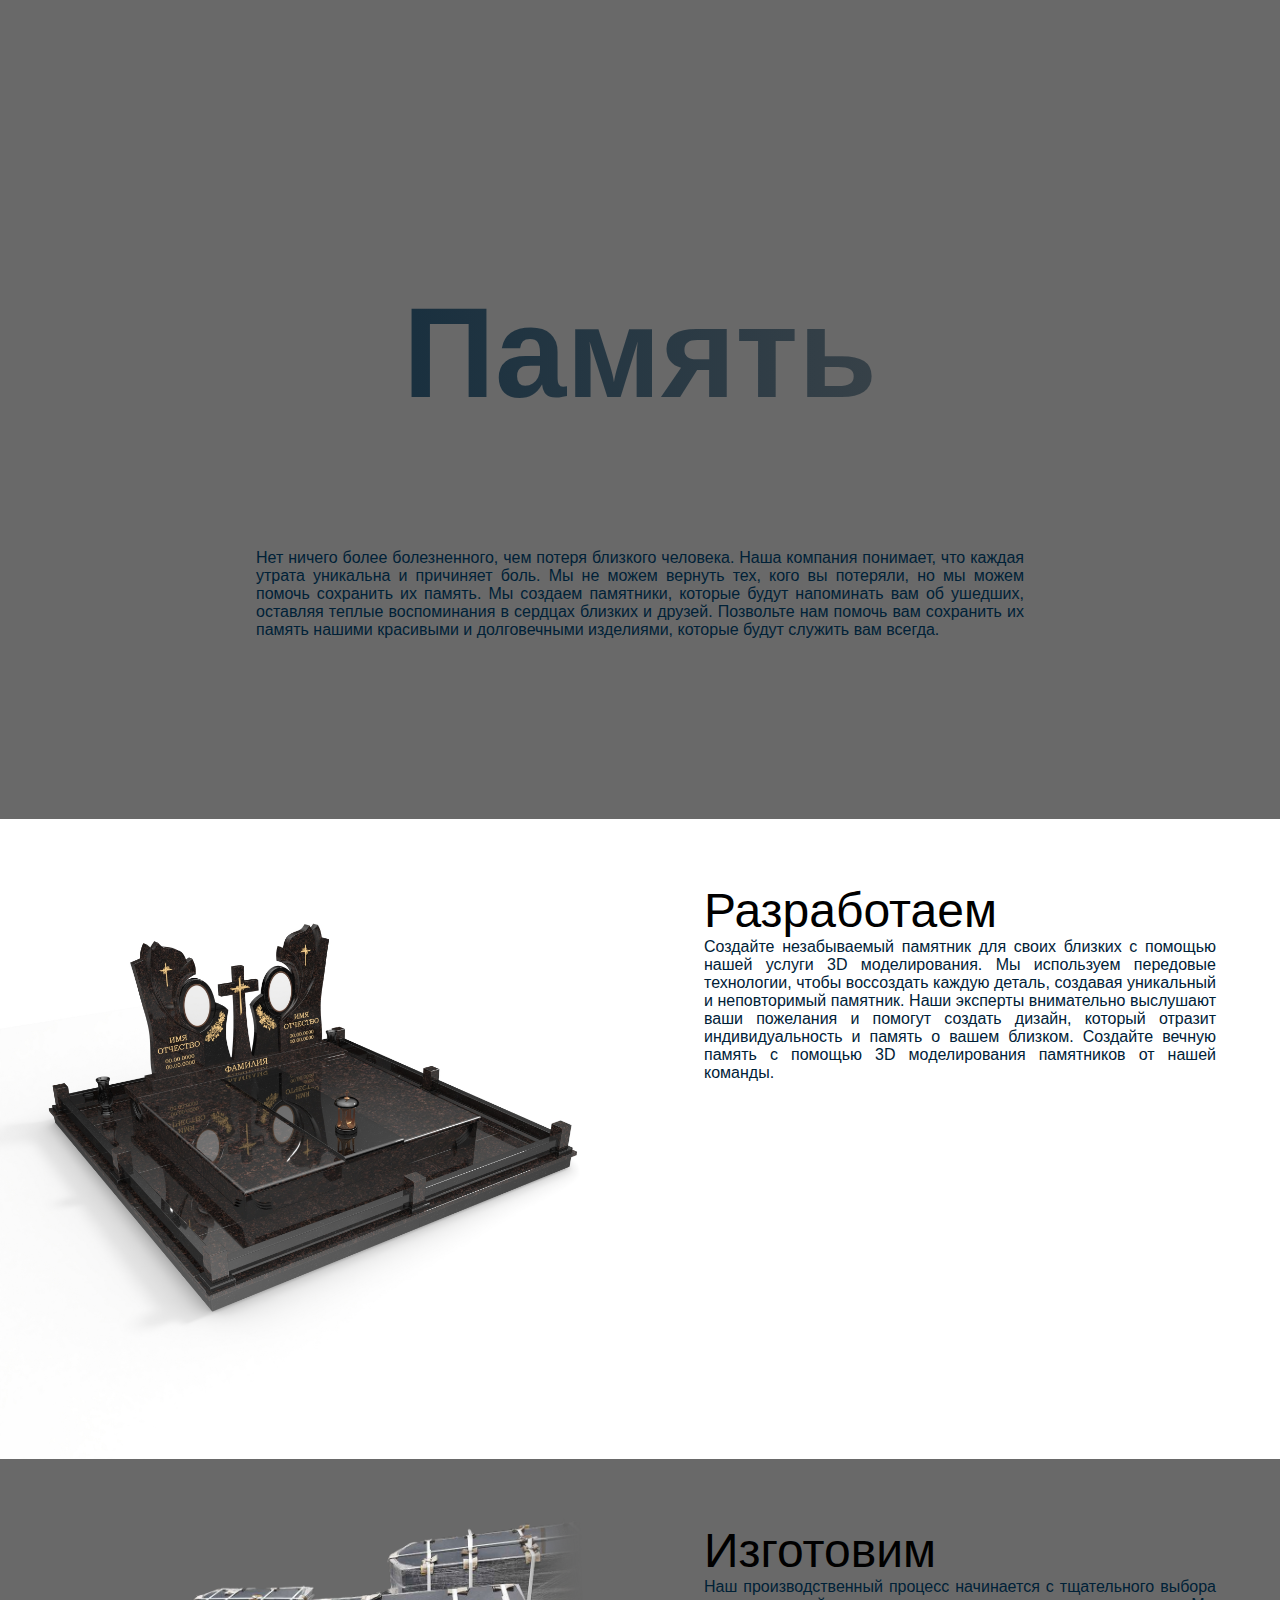
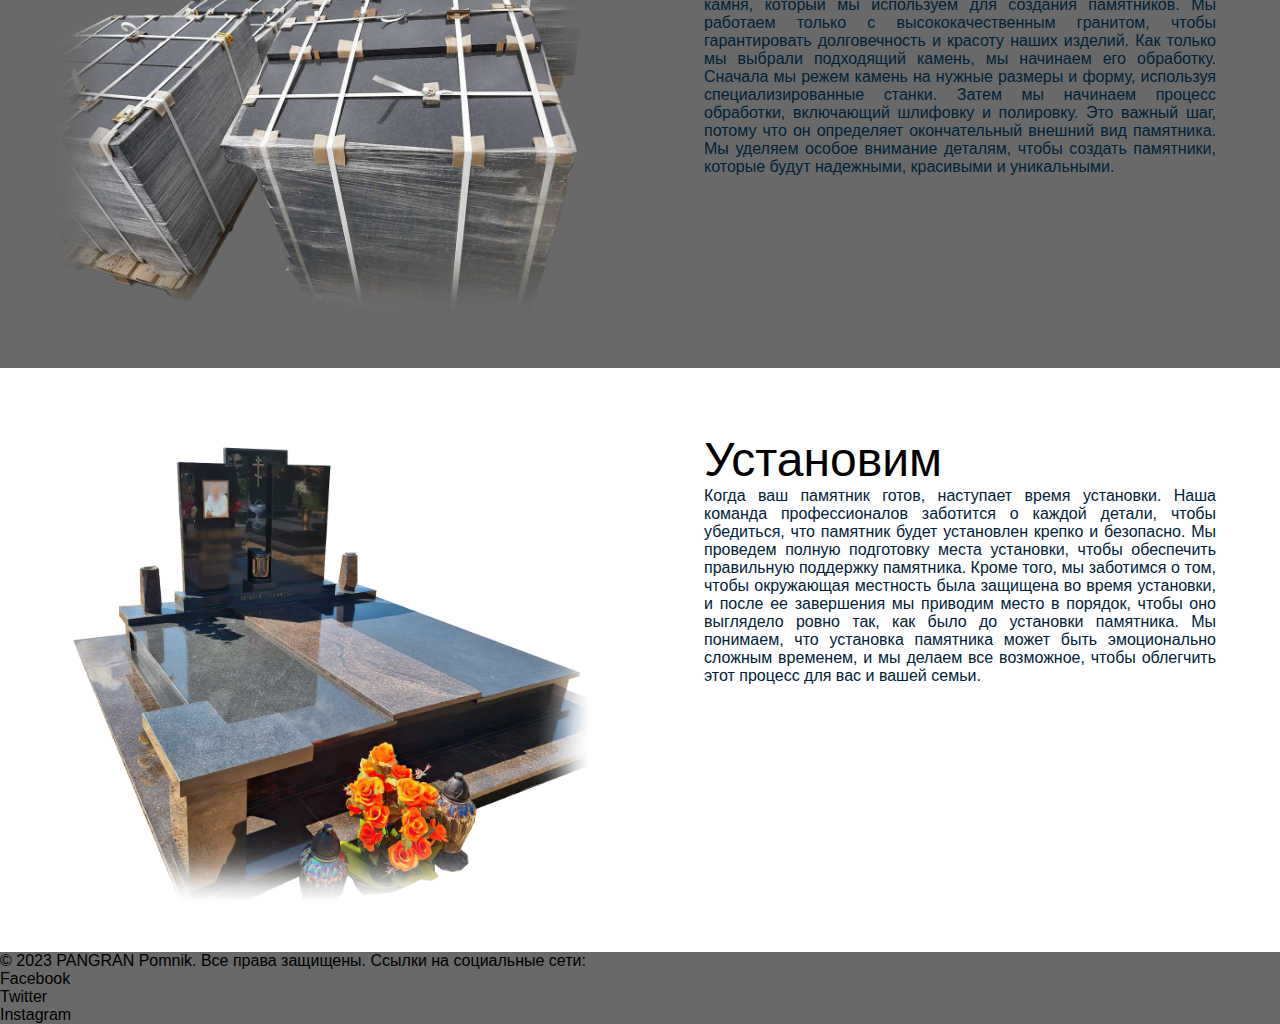
<file: pomnik/index.html>
<!doctype html>
<html>
<head>
	<!-- Google tag (gtag.js) -->
<script async src="https://www.googletagmanager.com/gtag/js?id=G-ZZMWZED6QX"></script>
<script>
  window.dataLayer = window.dataLayer || [];
  function gtag(){dataLayer.push(arguments);}
  gtag('js', new Date());

  gtag('config', 'G-ZZMWZED6QX');
</script>
<meta charset="utf-8">
	<title>POMNIK</title>
	<link rel="stylesheet" href="style.css">
	<meta name="description" content="Покупайте красивые и надежные памятники из гранита в Гродно по доступным ценам. Мы предлагаем широкий выбор дизайнов и размеров, 3D-проектирование, быструю установку, а также гарантируем высокое качество материалов и мастерское исполнение. Обратитесь к нам и получите индивидуальный подход к заказу, чтобы создать памятник, который будет соответствовать всем вашим пожеланиям.">
	<meta name="keywords" content="памятники, гранит, Гродно, изготовление, доставка, установка">
</head>

<body>
  <!-- Шапка сайта -->
  <header>
    <!-- Логотип сайта -->
    <div class="logo">
<!--	  <img src="IMG/воу.svg">-->
	  
	  
	  </div>

    <!-- Меню навигации -->
    <nav>
      <ul>
        <li><a href="#"></a></li>
        <li><a href="#"></a></li>
        <li><a href="#"></a></li>
      </ul>
    </nav>
  </header>

  <!-- Основное содержимое страницы -->
  <main>
    <!-- Заголовок страницы -->
    <h1>Память</h1>

    <!-- Контент страницы -->
    <div class="content">
      <!-- Текстовый блок -->
      <p>Нет ничего более болезненного, чем потеря близкого человека. Наша компания понимает, что каждая утрата уникальна и причиняет боль. Мы не можем вернуть тех, кого вы потеряли, но мы можем помочь сохранить их память. Мы создаем памятники, которые будут напоминать вам об ушедших, оставляя теплые воспоминания в сердцах близких и друзей. Позвольте нам помочь вам сохранить их память нашими красивыми и долговечными изделиями, которые будут служить вам всегда.</p>

      <!-- Изображение -->
    </div>
	  <div class="content slide2">
		  <img src="IMG/1.jpg" alt="Описание изображения">

		  
		  
	  
      <!-- Текстовый блок -->
      <p> <span>Разработаем </span><br>Создайте незабываемый памятник для своих близких с помощью нашей услуги 3D моделирования. Мы используем передовые технологии, чтобы воссоздать каждую деталь, создавая уникальный и неповторимый памятник. Наши эксперты внимательно выслушают ваши пожелания и помогут создать дизайн, который отразит индивидуальность и память о вашем близком. Создайте вечную память с помощью 3D моделирования памятников от нашей команды.</p>

      <!-- Изображение -->
    </div>
	 
	   <div class="content slide2 slide3">
		  <img src="IMG/2.png" alt="Описание изображения">

		  
		  
	  
      <!-- Текстовый блок -->
      <p> <span>Изготовим </span><br>Наш производственный процесс начинается с тщательного выбора камня, который мы используем для создания памятников. Мы работаем только с высококачественным гранитом, чтобы гарантировать долговечность и красоту наших изделий.

Как только мы выбрали подходящий камень, мы начинаем его обработку. Сначала мы режем камень на нужные размеры и форму, используя специализированные станки. Затем мы начинаем процесс обработки, включающий шлифовку и полировку. Это важный шаг, потому что он определяет окончательный внешний вид памятника.

Мы уделяем особое внимание деталям, чтобы создать памятники, которые будут надежными, красивыми и уникальными.</p>

      <!-- Изображение -->
    </div>
	  <div class="content slide2 slide4">
		  <img src="IMG/3.png" alt="Описание изображения">

		  
		  
	  
      <!-- Текстовый блок -->
      <p> <span>Установим </span><br>Когда ваш памятник готов, наступает время установки. Наша команда профессионалов заботится о каждой детали, чтобы убедиться, что памятник будет установлен крепко и безопасно. Мы проведем полную подготовку места установки, чтобы обеспечить правильную поддержку памятника. Кроме того, мы заботимся о том, чтобы окружающая местность была защищена во время установки, и после ее завершения мы приводим место в порядок, чтобы оно выглядело ровно так, как было до установки памятника. Мы понимаем, что установка памятника может быть эмоционально сложным временем, и мы делаем все возможное, чтобы облегчить этот процесс для вас и вашей семьи.</p>

      <!-- Изображение -->
    </div>
  </main>

  <!-- Футер сайта -->
  <footer>
    <!-- Копирайт и ссылки на социальные сети -->
    <p>&copy; 2023 PANGRAN Pomnik. Все права защищены. Ссылки на социальные сети:</p>
    <ul>
      <li><a href="#">Facebook</a></li>
      <li><a href="#">Twitter</a></li>
      <li><a href="#">Instagram</a></li>
    </ul>
  </footer>
</body>
</html>
</file>
<file: pomnik/style.css>
@charset "utf-8";
/* CSS Document */
* {
  margin: 0;
  padding: 0;
  box-sizing: border-box;
  font-size: 16px;
  font-family: Arial, sans-serif;
  color: #000;
  background-color: transparent;
  text-decoration: none;


  /* и другие свойства */
}
::-webkit-scrollbar {
  width: 0px;
}



body
{
	background-color: dimgray;



}

.logo 
{


	width: 5vw;
	height: 5vh;
	position: absolute;
	left: 5%;
	top: 5%;
}

h1
{

	height: 30vh;
	
	background: linear-gradient(to right, #002137, #505050);
  -webkit-background-clip: text;
  -moz-background-clip: text;
  background-clip: text;
  color: transparent;
	font-size: 8em;
	text-align:center;
	margin-top: 25vh;
}
.content p
{


  color: #002137;
  font-size: 1em;	
	margin: 0 20vw;
	text-align: justify;
  text-align-last: left;
	margin-bottom: 20vh;
	flex: 1;
}
.content img
{
	width: 50vw;
	flex: 1;
}
.slide2
{
	display: flex;
	background: #FFFFFF;
}
.slide2 p
{
	width: 100%;
	margin: 5vw;

}
.slide2 span
{
	font-size: 3em;

}
.slide3
{
	
	background: dimgray;
}
</file>
